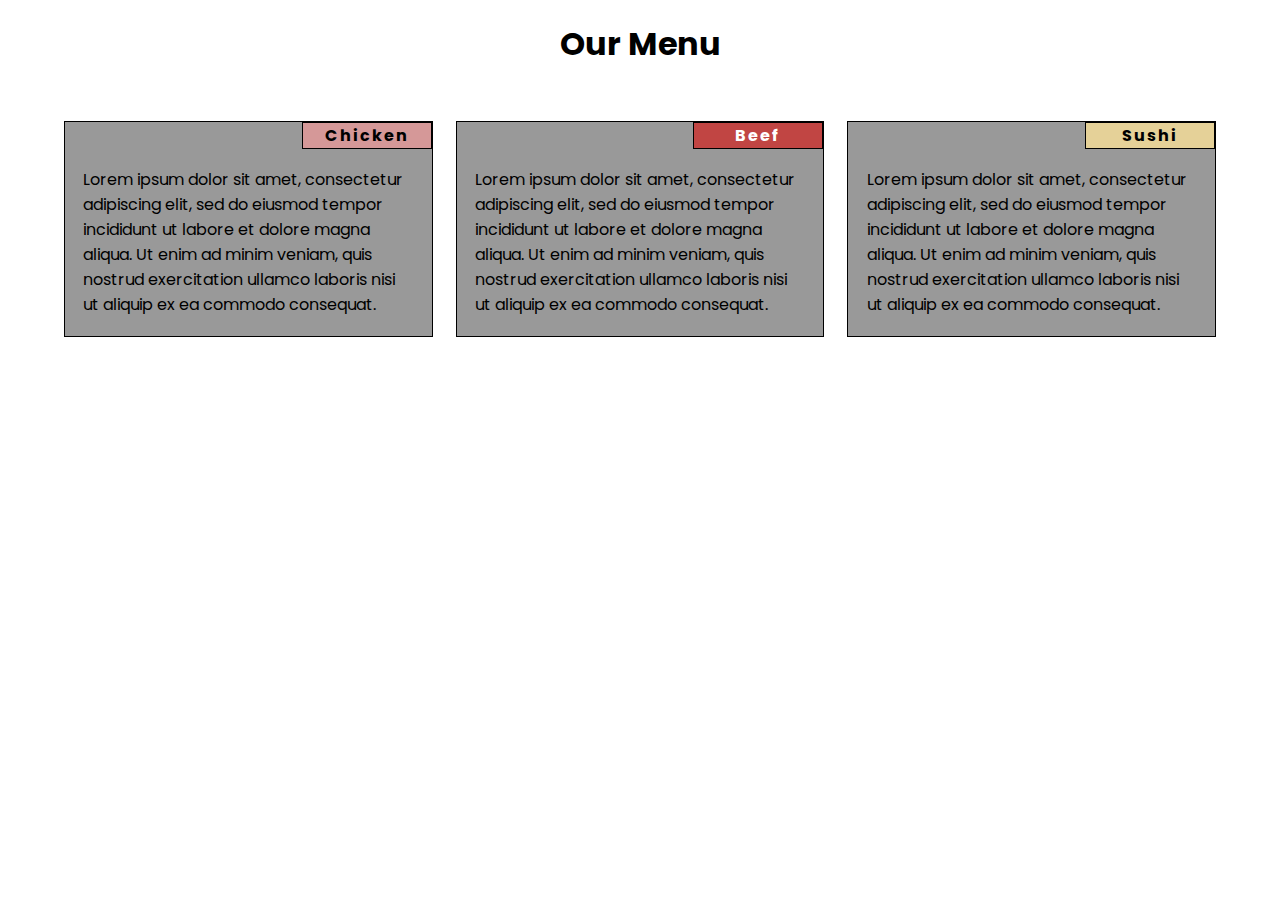
<file: 1/index.html>
<!DOCTYPE html>
<html lang="en">
  <head>
    <meta charset="UTF-8" />
    <meta name="viewport" content="width=device-width, initial-scale=1.0" />
    <title>Assignment - Module 2</title>
    <link rel="stylesheet" href="./css/style.css" />
    <link
      href="https://fonts.googleapis.com/css2?family=Poppins&display=swap"
      rel="stylesheet"
    />
  </head>
  <body>
    <h1>Our Menu</h1>
    <div class="blockcontainer">
      <section class="block1">
        <div class="title">Chicken</div>
        <p class="desc">
          Lorem ipsum dolor sit amet, consectetur adipiscing elit, sed do
          eiusmod tempor incididunt ut labore et dolore magna aliqua. Ut enim ad
          minim veniam, quis nostrud exercitation ullamco laboris nisi ut
          aliquip ex ea commodo consequat.
        </p>
      </section>
      <section class="block2">
        <div class="title">Beef</div>
        <p class="desc">
          Lorem ipsum dolor sit amet, consectetur adipiscing elit, sed do
          eiusmod tempor incididunt ut labore et dolore magna aliqua. Ut enim ad
          minim veniam, quis nostrud exercitation ullamco laboris nisi ut
          aliquip ex ea commodo consequat.
        </p>
      </section>
      <section class="block3">
        <div class="title">Sushi</div>
        <p class="desc">
          Lorem ipsum dolor sit amet, consectetur adipiscing elit, sed do
          eiusmod tempor incididunt ut labore et dolore magna aliqua. Ut enim ad
          minim veniam, quis nostrud exercitation ullamco laboris nisi ut
          aliquip ex ea commodo consequat.
        </p>
      </section>
    </div>
  </body>
</html>
</file>
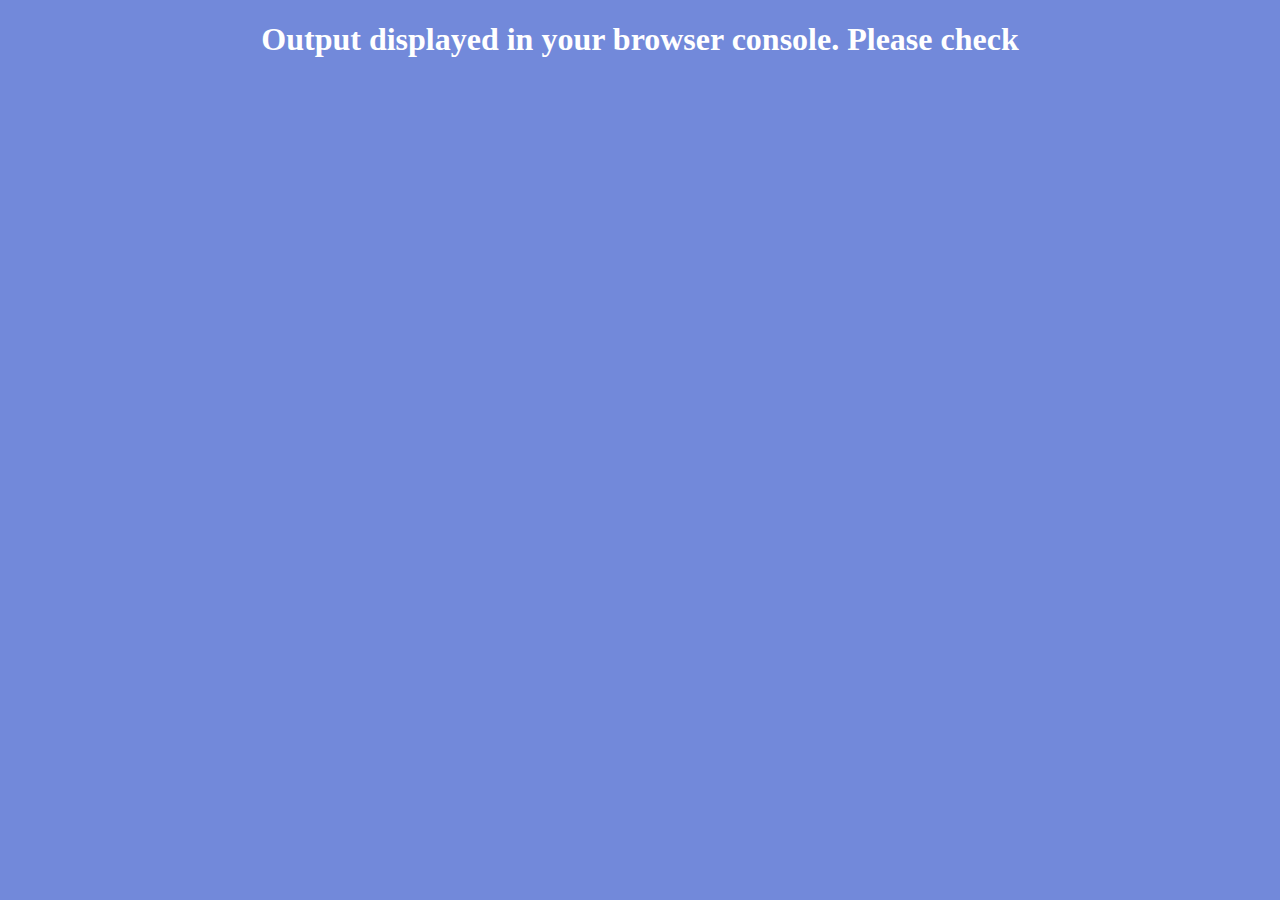
<file: 4/index.html>
<!DOCTYPE html>
<html>
  <head>
    <meta charset="utf-8" />
    <title>Assignment 4 Solution</title>
    <link rel="stylesheet" href="style/style.css" />
    <script src="script/hello.js"></script>
    <script src="script/goodBye.js"></script>
    <script src="script/function.js"></script>
  </head>
  <body>
    <h1>Output displayed in your browser console. Please check</h1>
  </body>
</html>
</file>
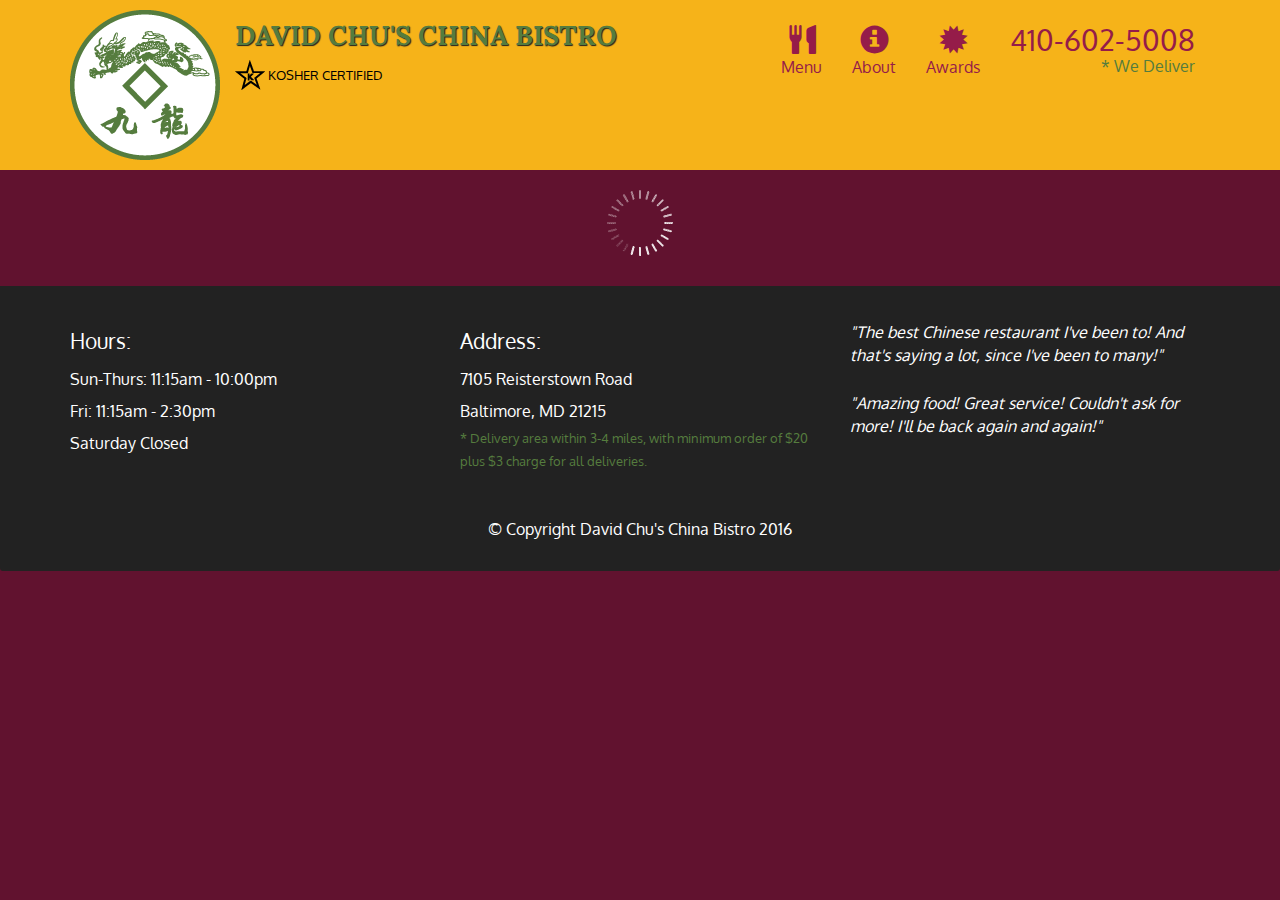
<file: 5/index.html>
<!doctype html>
<html lang="en">
  <head>
    <meta charset="utf-8">
    <meta http-equiv="X-UA-Compatible" content="IE=edge">
    <meta name="viewport" content="width=device-width, initial-scale=1">
    <title>David Chu's China Bistro</title>
    <link rel="stylesheet" href="css/bootstrap.min.css">
    <link rel="stylesheet" href="css/styles.css">
    <link href='https://fonts.googleapis.com/css?family=Oxygen:400,300,700' rel='stylesheet' type='text/css'>
    <link href='https://fonts.googleapis.com/css?family=Lora' rel='stylesheet' type='text/css'>
  </head>
<body>
  <header>
    <nav id="header-nav" class="navbar navbar-default">
      <div class="container">
        <div class="navbar-header">
          <a href="index.html" class="pull-left visible-md visible-lg">
            <div id="logo-img" alt="Logo image"></div>
          </a>

          <div class="navbar-brand">
            <a href="index.html"><h1>David Chu's China Bistro</h1></a>
            <p>
              <img src="images/star-k-logo.png" alt="Kosher certification">
              <span>Kosher Certified</span>
            </p>
          </div>

          <button id="navbarToggle" type="button" class="navbar-toggle collapsed" data-toggle="collapse" data-target="#collapsable-nav" aria-expanded="false">
            <span class="sr-only">Toggle navigation</span>
            <span class="icon-bar"></span>
            <span class="icon-bar"></span>
            <span class="icon-bar"></span>
          </button>
        </div>
        
        <div id="collapsable-nav" class="collapse navbar-collapse">
           <ul id="nav-list" class="nav navbar-nav navbar-right">
            <li id="navHomeButton" class="visible-xs active">
              <a href="index.html">
                <span class="glyphicon glyphicon-home"></span> Home</a>
            </li>
            <li id="navMenuButton">
              <a href="#" onclick="$dc.loadMenuCategories();">
                <span class="glyphicon glyphicon-cutlery"></span><br class="hidden-xs"> Menu</a>
            </li>
            <li>
              <a href="#">
                <span class="glyphicon glyphicon-info-sign"></span><br class="hidden-xs"> About</a>
            </li>
            <li>
              <a href="#">
                <span class="glyphicon glyphicon-certificate"></span><br class="hidden-xs"> Awards</a>
            </li>
            <li id="phone" class="hidden-xs">
              <a href="tel:410-602-5008">
                <span>410-602-5008</span></a><div>* We Deliver</div>
            </li>
          </ul><!-- #nav-list -->
        </div><!-- .collapse .navbar-collapse -->
      </div><!-- .container -->
    </nav><!-- #header-nav -->
  </header>

  <div id="call-btn" class="visible-xs">
    <a class="btn" href="tel:410-602-5008">
    <span class="glyphicon glyphicon-earphone"></span>
    410-602-5008
    </a>
  </div>
  <div id="xs-deliver" class="text-center visible-xs">* We Deliver</div>

  <div id="main-content" class="container"></div>

  <footer class="panel-footer">
    <div class="container">
      <div class="row">
        <section id="hours" class="col-sm-4">
          <span>Hours:</span><br>
          Sun-Thurs: 11:15am - 10:00pm<br>
          Fri: 11:15am - 2:30pm<br>
          Saturday Closed
          <hr class="visible-xs">
        </section>
        <section id="address" class="col-sm-4">
          <span>Address:</span><br>
          7105 Reisterstown Road<br>
          Baltimore, MD 21215
          <p>* Delivery area within 3-4 miles, with minimum order of $20 plus $3 charge for all deliveries.</p>
          <hr class="visible-xs">
        </section>
        <section id="testimonials" class="col-sm-4">
          <p>"The best Chinese restaurant I've been to! And that's saying a lot, since I've been to many!"</p>
          <p>"Amazing food! Great service! Couldn't ask for more! I'll be back again and again!"</p>
        </section>
      </div>
      <div class="text-center">&copy; Copyright David Chu's China Bistro 2016</div>
    </div>
  </footer>

  <!-- jQuery (Bootstrap JS plugins depend on it) -->
  <script src="js/jquery-2.1.4.min.js"></script>
  <script src="js/bootstrap.min.js"></script>
  <script src="js/ajax-utils.js"></script>
  <script src="js/script.js"></script>
</body>
</html>
</file>
<file: 1/css/style.css>
* {
  margin: 0;
  padding: 0;
  box-sizing: border-box;
  scroll-behavior: smooth;
  font-family: "Poppins", sans-serif;
}

h1 {
  text-align: center;
  margin-top: 20px;
  margin-bottom: 30px;
}

.blockcontainer {
  width: 90%;
  margin: 0% 5%;
}

.block1,
.block2,
.block3 {
  float: left;
  width: 32%;
  border: 1px solid black;
  background-color: #999999;
  margin-top: 2%;
}

.title {
  border: 1px solid black;
  float: right;
  width: 130px;
  text-align: center;
  font-weight: bold;
  letter-spacing: 2px;
}

.desc {
  clear: right;
  padding: 5% 5%;
}

.block1 {
  margin-right: 2%;
  margin-top: 2%;
}

.block2 {
  margin-right: 2%;
}

.block1 .title {
  background-color: #d59898;
}

.block2 .title {
  background-color: #c14543;
  color: white;
}

.block3 .title {
  background-color: #e5d198;
}

@media (min-width: 768px) and (max-width: 991px) {
  .block1,
  .block2 {
    width: 48%;
  }
  .block2 {
    margin-right: 0;
    margin-left: 2%;
  }
  .block3 {
    margin-top: 4%;
    width: 100%;
  }
}

@media (max-width: 767px) {
  .block1,
  .block2,
  .block3 {
    margin: 2% 0%;
    width: 100%;
  }
}
</file>
<file: 4/style/style.css>
body {
  background-color: #7289da;
  text-align: center;
}
h1,
h2 {
  color: #ffffff;
}
</file>
<file: 5/css/styles.css>
body {
  font-size: 16px;
  color: #fff;
  background-color: #61122f;
  font-family: 'Oxygen', sans-serif;
}

/** HEADER **/
#header-nav {
  background-color: #f6b319;
  border-radius: 0;
  border: 0;
}

#logo-img {
  background: url('../images/restaurant-logo_large.png') no-repeat;
  width: 150px;
  height: 150px;
  margin: 10px 15px 10px 0;
}

.navbar-brand {
  padding-top: 25px;
}
.navbar-brand h1 { /* Restaurant name */
  font-family: 'Lora', serif;
  color: #557c3e;
  font-size: 1.5em;
  text-transform: uppercase;
  font-weight: bold;
  text-shadow: 1px 1px 1px #222;
  margin-top: 0;
  margin-bottom: 0;
  line-height: .75;
}
.navbar-brand a:hover, .navbar-brand a:focus {
  text-decoration: none;
}
.navbar-brand p { /* Kosher cert */
  color: #000;
  text-transform: uppercase;
  font-size: .7em;
  margin-top: 15px;
}
.navbar-brand p span { /* Star-K */
  vertical-align: middle;
}

#nav-list {
  margin-top: 10px;
}
#nav-list a {
  color: #951C49;
  text-align: center;
}
#nav-list a:hover {
  background: #E7E7E7;
}
#nav-list a span {
  font-size: 1.8em;
}

#phone {
  margin-top: 5px;
}
#phone a { /* Phone number */
  text-align: right;
  padding-bottom: 0;
}
#phone div { /* We Deliver */
  color: #557c3e;
  text-align: right;
  padding-right: 15px;
}

.navbar-header button.navbar-toggle, .navbar-header .icon-bar {
  border: 1px solid #61122f;
}
.navbar-header button.navbar-toggle {
  clear: both;
  margin-top: -30px;
}
/* END HEADER */

/* FOOTER */
.panel-footer {
  margin-top: 30px;
  padding-top: 35px;
  padding-bottom: 30px;
  background-color: #222;
  border-top: 0;
}
.panel-footer div.row {
  margin-bottom: 35px;
}
#hours, #address {
  line-height: 2;
}
#hours > span, #address > span {
  font-size: 1.3em;
}
#address p {
  color: #557c3e;
  font-size: .8em;
  line-height: 1.8;
}
#testimonials {
  font-style: italic;
}
#testimonials p:nth-child(2) {
  margin-top: 25px;
}
/* END FOOTER */



/* HOME PAGE */
.container .jumbotron {
  box-shadow: 0 0 50px #3F0C1F;
  border: 2px solid #3F0C1F;
}

#menu-tile, #specials-tile, #map-tile {
  height: 250px;
  width: 100%;
  margin-bottom: 15px;
  position: relative;
  border: 2px solid #3F0C1F;
  overflow: hidden;
}
#menu-tile:hover, #specials-tile:hover, #map-tile:hover {
  box-shadow: 0 1px 5px 1px #cccccc;
}
#menu-tile {
  background: url('../images/menu-tile.jpg') no-repeat;
  background-position: center;
}
#specials-tile {
  background: url('../images/specials-tile.jpg') no-repeat;
  background-position: center;
}
#menu-tile span, #specials-tile span, #map-tile span {
  position: absolute;
  bottom: 0;
  right: 0;
  width: 100%;
  text-align: center;
  font-size: 1.6em;
  text-transform: uppercase;
  background-color: #000;
  color: #fff;
  opacity: .8;
}
/* END HOME PAGE */

/* MENU CATEGORIES PAGE */
.category-tile { 
  position: relative;
  border: 2px solid #3F0C1F;
  overflow: hidden;
  width: 200px;
  height: 200px;
  margin: 0 auto 15px;
}
.category-tile span {
  position: absolute;
  bottom: 0;
  right: 0;
  width: 100%;
  text-align: center;
  font-size: 1.2em;
  text-transform: uppercase;
  background-color: #000;
  color: #fff;
  opacity: .8;
}
.category-tile:hover {
  box-shadow: 0 1px 5px 1px #cccccc;
}

#menu-categories-title + div {
  margin-bottom: 50px;
}
/* END MENU CATEGORIES PAGE */

/* SINGLE CATEGORY PAGE */
.menu-item-tile {
  margin-bottom: 25px;
}
.menu-item-tile hr {
  width: 80%;
}
.menu-item-tile .menu-item-price {
  font-size: 1.1em;
  text-align: right;
  margin-top: -15px;
  margin-right: -15px;
}
.menu-item-tile .menu-item-price span {
  font-size: .6em;
}
.menu-item-photo {
  position: relative;
  border: 2px solid #3F0C1F; 
  overflow: hidden;
  padding: 0;
  margin-right: -15px;
  margin-left: auto;
  margin-bottom: 20px;
  max-width: 250px;
}
.menu-item-photo div {
  position: absolute;
  bottom: 0;
  right: 0;
  width: 80px;
  background-color: #557c3e;
  text-align: center;
}
.menu-item-description {
  padding-right: 30px;
}
h3.menu-item-title {
  margin: 0 0 10px;
}
.menu-item-details {
  font-size: .9em;
  font-style: italic;
}
/* END SINGLE CATEGORY PAGE */


/********** Large devices only **********/
@media (min-width: 1200px) {
  .container .jumbotron {
    background: url('../images/jumbotron_1200.jpg') no-repeat;
    height: 675px;
  }
}

/********** Medium devices only **********/
@media (min-width: 992px) and (max-width: 1199px) {
  /* Header */
  #logo-img {
    background: url('../images/restaurant-logo_medium.png') no-repeat;
    width: 100px;
    height: 100px;
    margin: 5px 5px 5px 0;
  }
  /* End Header */

  /* Home Page */
  .container .jumbotron {
    background: url('../images/jumbotron_992.jpg') no-repeat;
    height: 558px;
  }
  /* End Home Page */
}

/********** Small devices only **********/
@media (min-width: 768px) and (max-width: 991px) {
  /* Home Page */
  .container .jumbotron {
    background: url('../images/jumbotron_768.jpg') no-repeat;
    height: 432px;
  }
  /* End Home Page */
}

/********** Extra small devices only **********/
@media (max-width: 767px) {
  /* Header */
  .navbar-brand {
    padding-top: 10px;
    height: 80px;
  }
  .navbar-brand h1 { /* Restaurant name */
    padding-top: 10px;
    font-size: 5vw; /* 1vw = 1% of viewport width */
  }
  .navbar-brand p { /* Kosher cert */
    font-size: .6em;
    margin-top: 12px;
  }
  .navbar-brand p img { /* Star-K */
    height: 20px;
  }

  #collapsable-nav a { /* Collapsed nav menu text */
    font-size: 1.2em;
  }
  #collapsable-nav a span { /* Collapsed nav menu glyph */
    font-size: 1em;
    margin-right: 5px;
  }

  #call-btn > a {
    font-size: 1.5em;
    display: block;
    margin: 0 20px;
    padding: 10px;
    border: 2px solid #fff;
    background-color: #f6b319;
    color: #951c49;
  }
  #xs-deliver {
    margin-top: 5px;
    font-size: .7em;
    letter-spacing: .1em;
    text-transform: uppercase;
  }
  /* End Header */

  /* Footer */
  .panel-footer section {
    margin-bottom: 30px;
    text-align: center;
  }
  .panel-footer section:nth-child(3) {
    margin-bottom: 0; /* margin already exists on the whole row */
  }
  .panel-footer section hr {
    width: 50%;
  }
  /* End Footer */

  /* Home Page */
  .container .jumbotron {
    margin-top: 30px;
    padding: 0;
  }
  #menu-tile, #specials-tile {
    width: 360px;
    margin: 0 auto 15px;
  }

  .menu-item-photo {
    margin-right: auto;
  }
  .menu-item-tile .menu-item-price {
    text-align: center;
  }
  .menu-item-description {
    text-align: center;;
  }
}


/********** Super extra small devices Only :-) (e.g., iPhone 4) **********/
@media (max-width: 479px) {
  /* Header */
  .navbar-brand h1 { /* Restaurant name */
    padding-top: 5px;
    font-size: 6vw;
  }
  /* End Header */
  
  /* Home page */
  #menu-tile, #specials-tile {
    width: 280px;
    margin: 0 auto 15px;
  }

  .col-xxs-12 {
    position: relative;
    min-height: 1px;
    padding-right: 15px;
    padding-left: 15px;
    float: left;
    width: 100%;
  }
}
</file>
